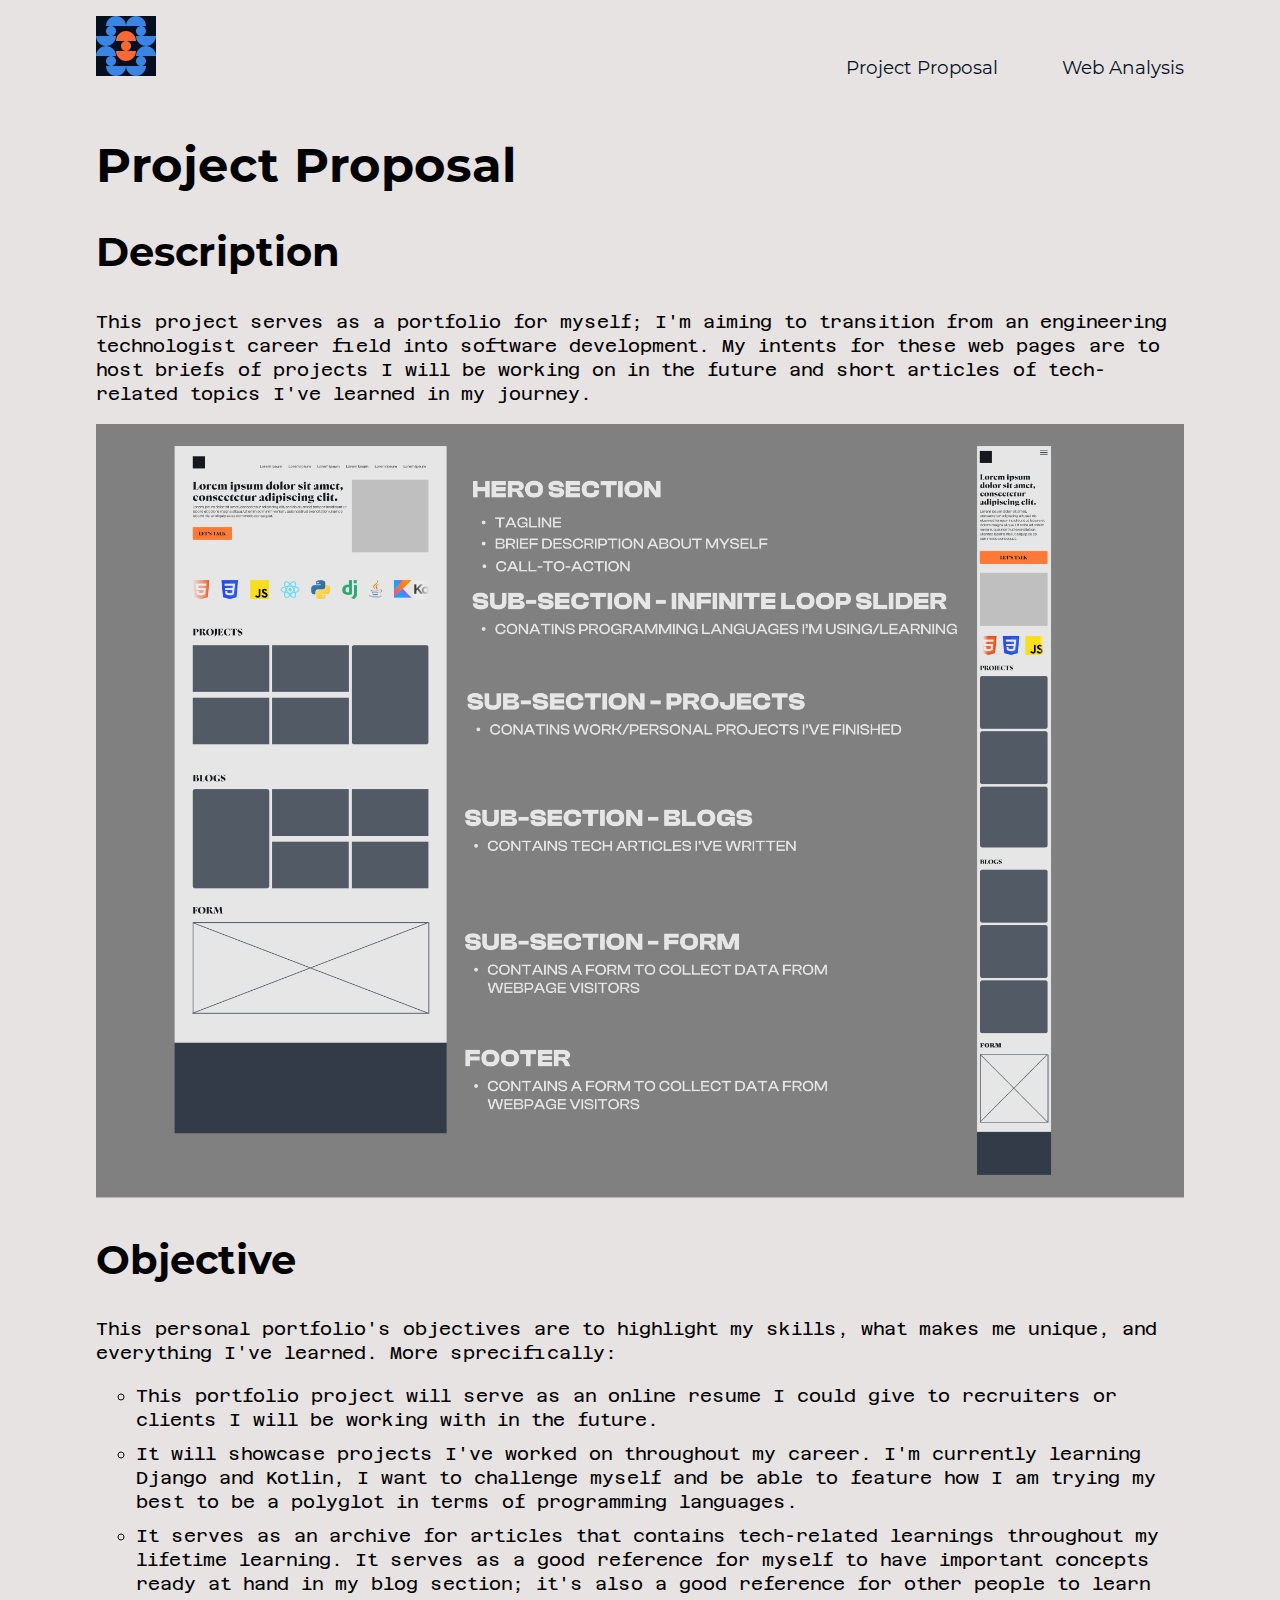
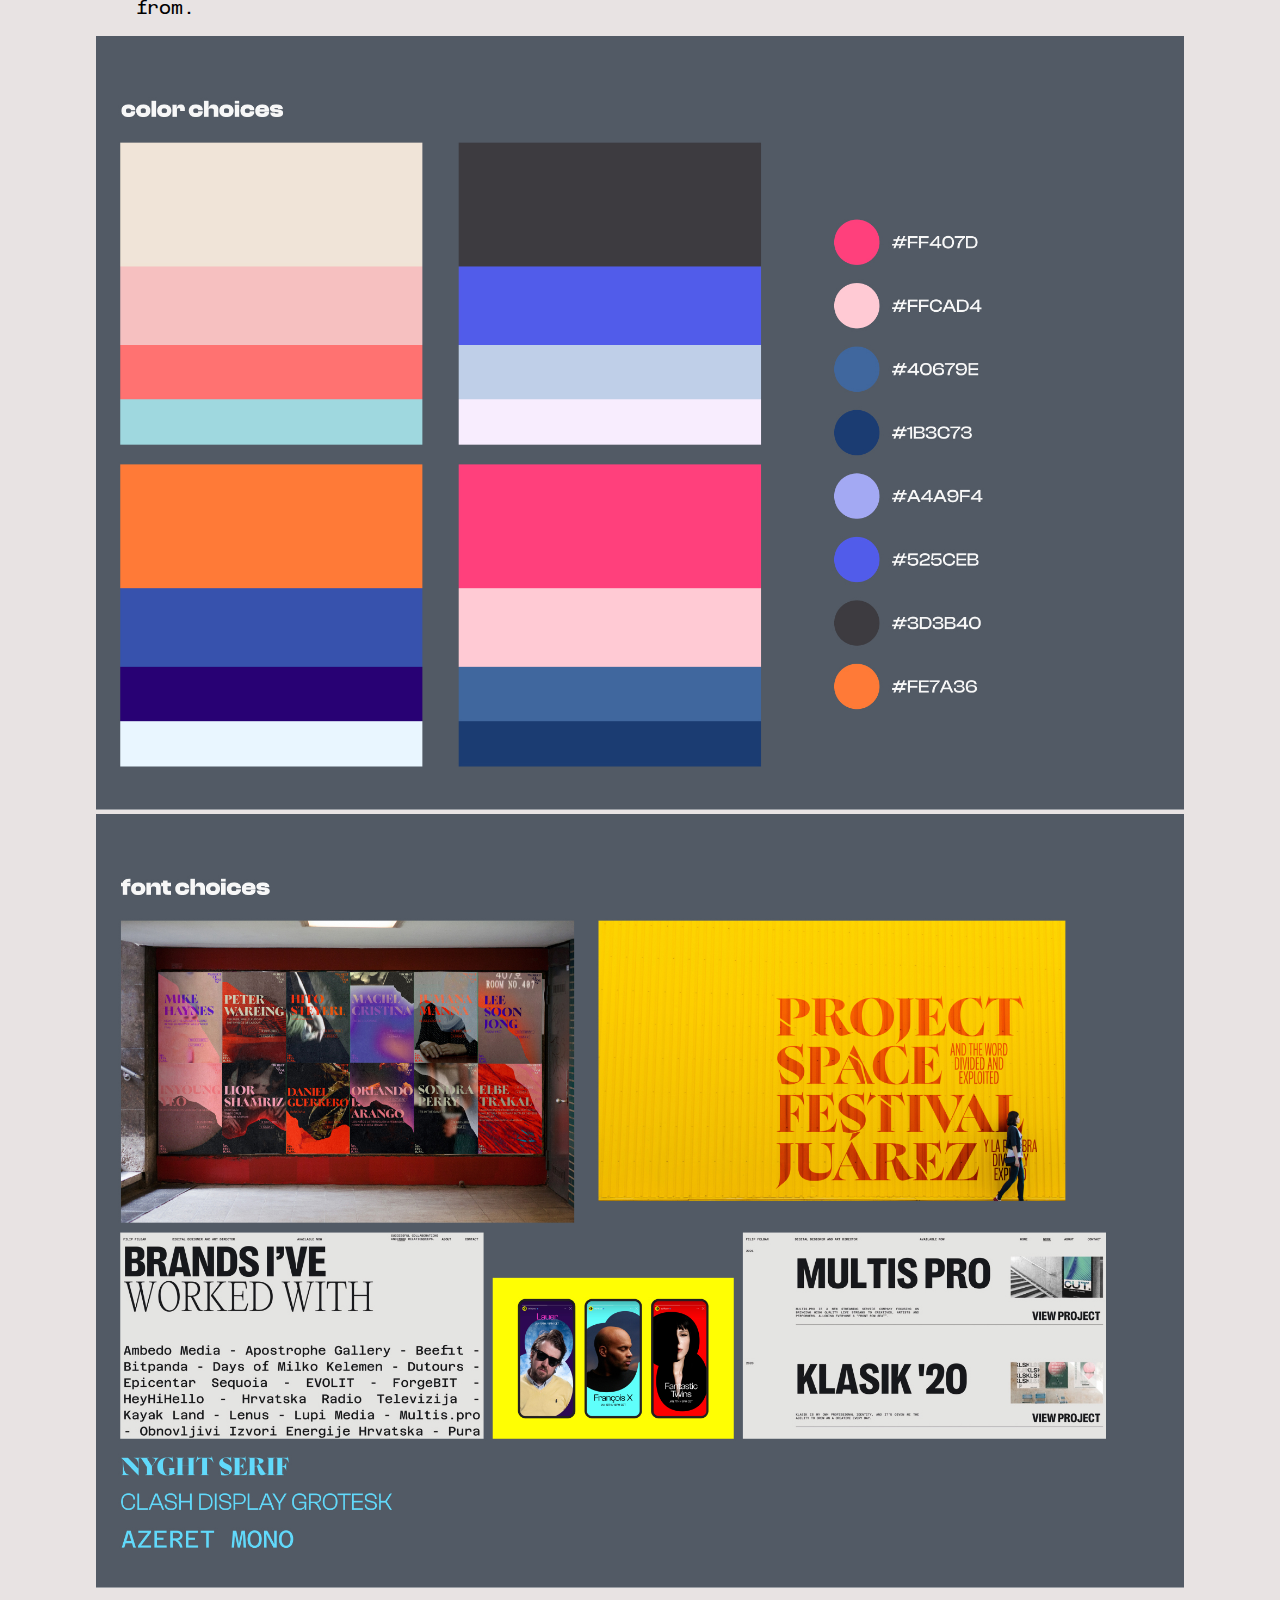
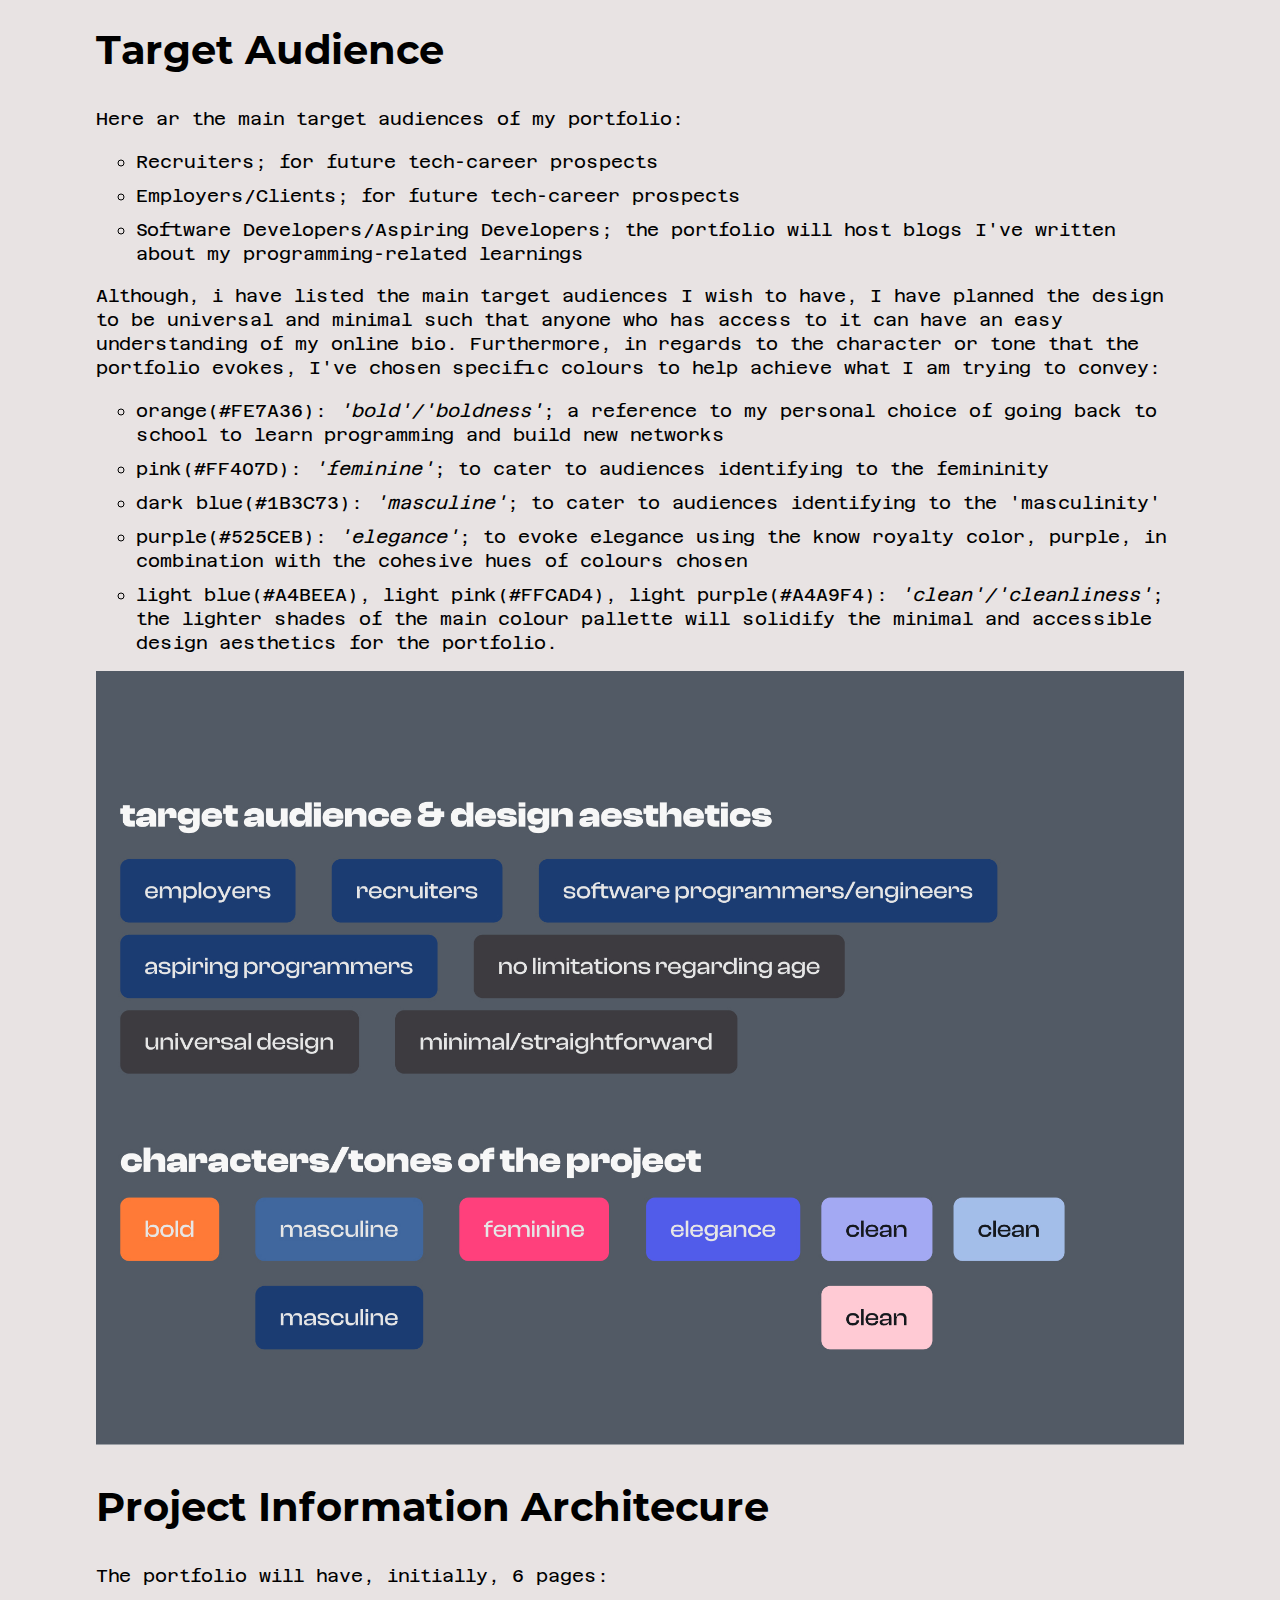
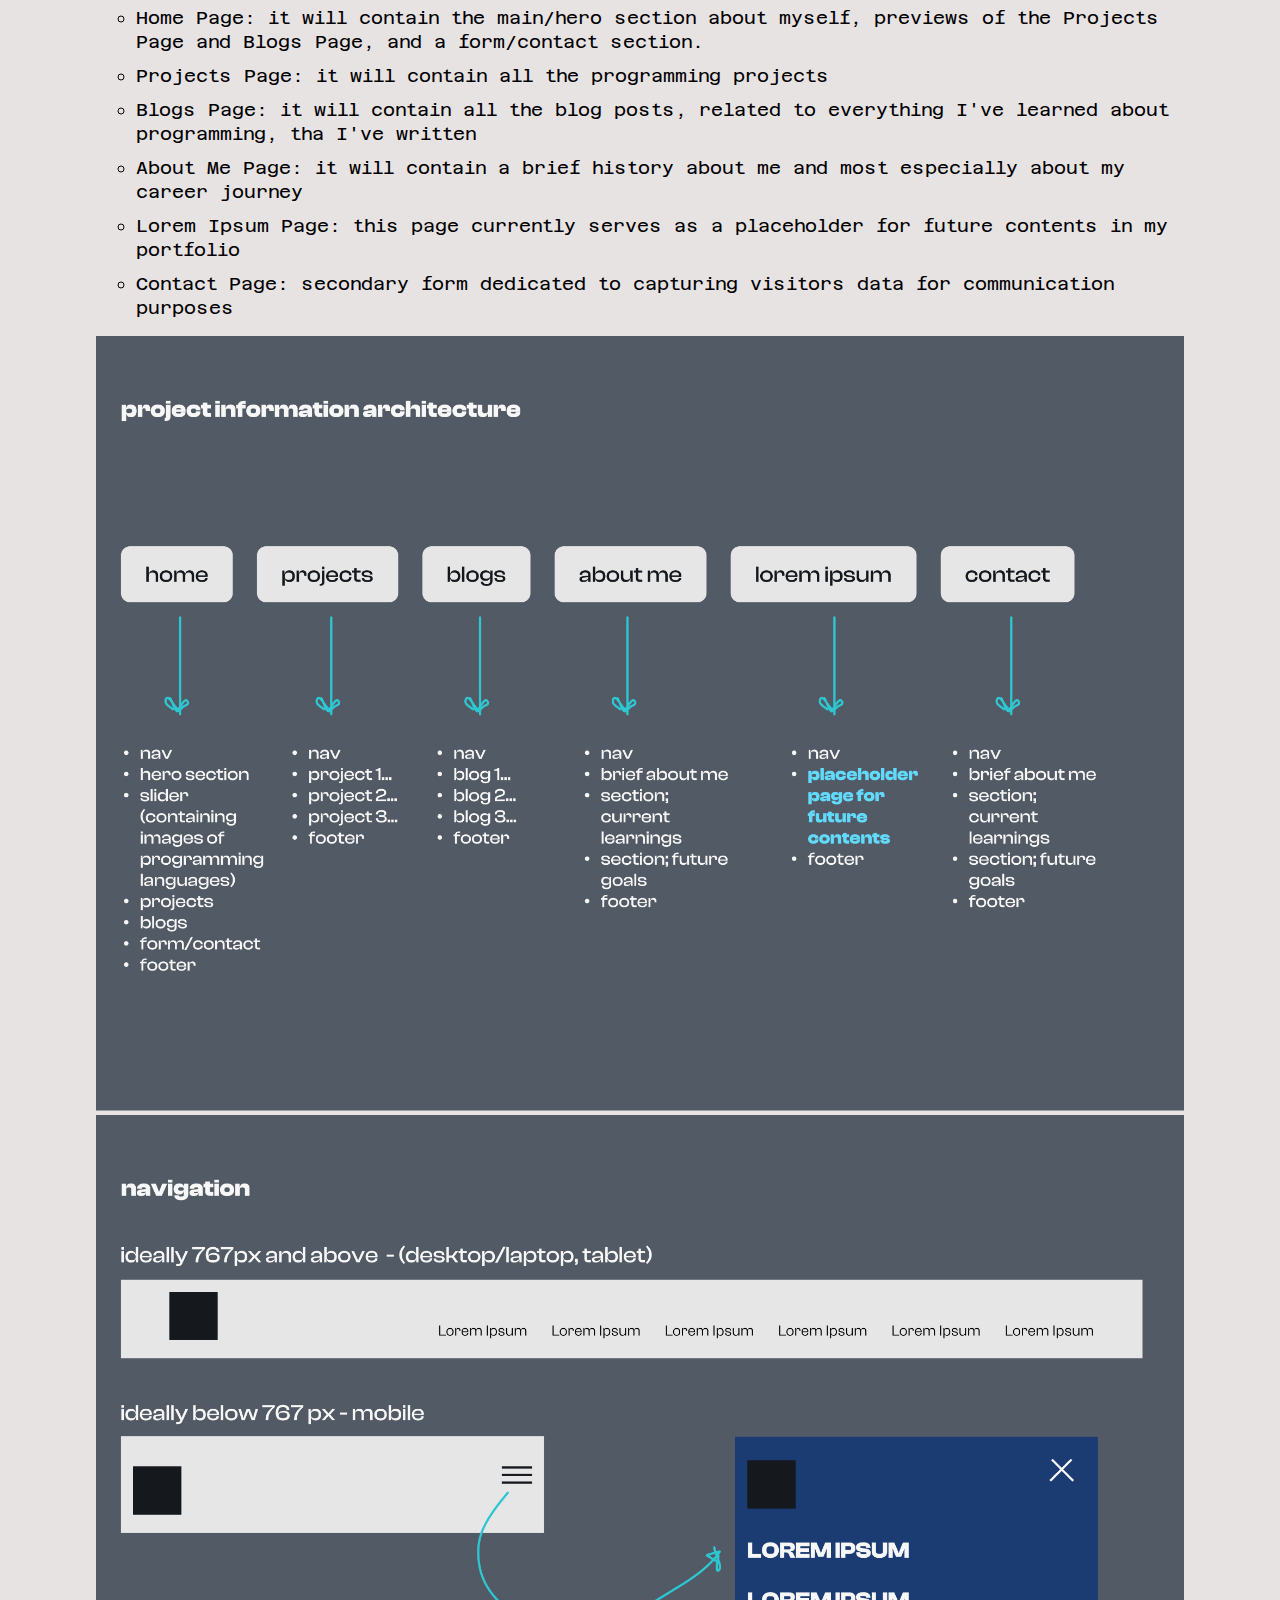
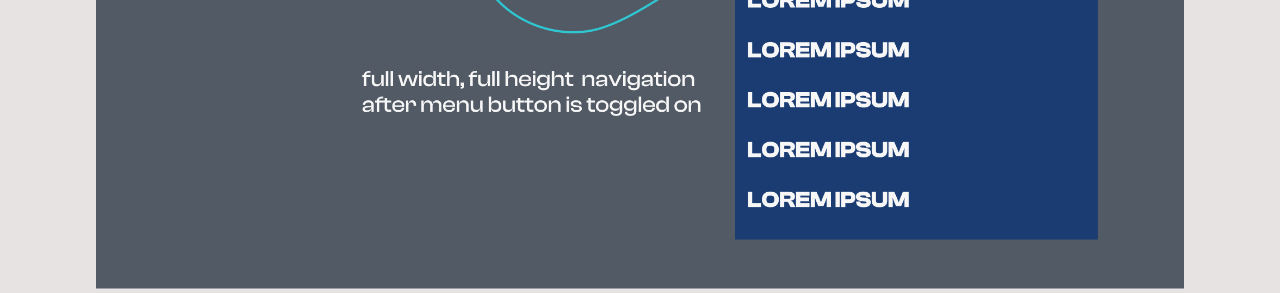
<file: index.html>
<!DOCTYPE html>
<!--
    author:     samson james ordonez
    version:    1.0
-->
<html lang="en">
<head>
    <meta charset="UTF-8">
    <meta name="viewport" content="width=device-width, initial-scale=1.0">
    <link rel="stylesheet" href="./css/styles.css">  
    <title>Document</title>
    <script src="./javascript/nav.js" defer></script>
</head>
<body>

<div class="body-container">

<header class="primary-header flex">
    <div>
        <a href="./index.html">
            <img src="./assets/sam-ordonez-logo.svg" class="logo" alt="Logo for Samson James Ordonez">
        </a>
    </div>

    <div class="mobile-nav-toggle" >
        <div id="mobile-nav-dashes">
            <span></span>
            <span></span>
            <span></span>
            <span></span>
        </div>
    </div>

    <nav>
        <ul class="primary-navigation flex" data-visible="false">
            <li><a class="btn-nav" href="index.html">
                        Project Proposal
                </a>

            <li><a class="btn-nav" href="./html/web-analysis.html">
                        Web Analysis
                </a>
        </ul>
    </nav>
</header>

<main>
    <h1>Project Proposal</h1>
    <section>
        <h2>Description</h2>
        <p>This project serves as a portfolio for myself; I'm aiming to transition from an engineering technologist career field into software development.
            My intents for these web pages are to host briefs of projects I will be working on in the future and short articles of tech-related topics I've
            learned in my journey.
        </p>
        <div class="img-feature">
            <img src="./assets/project-homepage-layout.jpg" loading="lazy" alt="Wireframe for Sam's Portfolio">
        </div>
    </section>
    <section>
        <h2>Objective</h2>
        <p>This personal portfolio's objectives are to highlight my skills, what makes me unique, and everything I've learned.
            More sprecifically:
        </p>
        <ul>
            <li class="li-body">This portfolio project will serve as an online resume I could give to recruiters or clients I will be working with in the future.</li>
            <li class="li-body">It will showcase projects I've worked on throughout my career. I'm currently learning Django and Kotlin, I want to challenge myself and
                be able to feature how I am trying my best to be a polyglot in terms of programming languages.
            </li>
            <li class="li-body">It serves as an archive for articles that contains tech-related learnings throughout my lifetime learning. It serves as a good reference for
                myself to have important concepts ready at hand in my blog section; it's also a good reference for other people to learn from.
            </li>
        </ul>
        <div class="img-feature">
            <img src="./assets/project-color-moodboard.jpg" loading="lazy" alt="A moodboard on colours and fonts for my personal project">
        </div>
        <div class="img-feature">
            <img src="./assets/project-fonts-moodboard.jpg" loading="lazy" alt="A moodboard on colours and fonts for my personal project">
        </div>
    </section>

    <section>
        <h2>Target Audience</h2>
        <p>
            Here ar the main target audiences of my portfolio:
        </p>
        <ul>
            <li class="li-body">Recruiters; for future tech-career prospects</li>
            <li class="li-body">Employers/Clients; for future tech-career prospects</li>
            <li class="li-body">Software Developers/Aspiring Developers; the portfolio will host blogs I've written about my programming-related learnings</li>
        </ul>

        <p>
            Although, i have listed the main target audiences I wish to have, I have planned the design to be universal and minimal such that anyone
            who has access to it can have an easy understanding of my online bio. Furthermore, in regards to the character or tone that the portfolio
            evokes, I've chosen specific colours to help achieve what I am trying to convey:
        </p>
        <ul>
            <li class="li-body">orange(#FE7A36): <em>'bold'/'boldness'</em>; a reference to my personal choice of going back to school to learn programming and build new networks</li>
            <li class="li-body">pink(#FF407D): <em>'feminine'</em>; to cater to audiences identifying to the femininity</li>
            <li class="li-body">dark blue(#1B3C73): <em>'masculine'</em>; to cater to audiences identifying to the 'masculinity'</li>
            <li class="li-body">purple(#525CEB): <em>'elegance'</em>; to evoke elegance using the know royalty color, purple, in combination with the cohesive hues of colours chosen</li>
            <li class="li-body">light blue(#A4BEEA), light pink(#FFCAD4), light purple(#A4A9F4): <em>'clean'/'cleanliness'</em>; the lighter shades of the main colour pallette will solidify the minimal and accessible design aesthetics for the portfolio.</li>
        </ul>
        <div class="img-feature">
            <img src="./assets/project-audience-character.jpg" loading="lazy" alt="A moodboard on audiences, design aesthetics, and tones of my personal project">
        </div>
    </section>

    <section>
        <h2>Project Information Architecure</h2>
        <p>
            The portfolio will have, initially, 6 pages:
        </p>
        <ul>
            <li class="li-body">Home Page: it will contain the main/hero section about myself, previews of the Projects Page and Blogs Page, and a form/contact section.</li>
            <li class="li-body">Projects Page: it will contain all the programming projects</li>
            <li class="li-body">Blogs Page: it will contain all the blog posts, related to everything I've learned about programming, tha I've written</li>
            <li class="li-body">About Me Page: it will contain a brief history about me and most especially about my career journey</li>
            <li class="li-body">Lorem Ipsum Page: this page currently serves as a placeholder for future contents in my portfolio</li>
            <li class="li-body">Contact Page: secondary form dedicated to capturing visitors data for communication purposes</li>
        </ul>
        <div class="img-feature">
            <img src="./assets/project-information-architecture.jpg" loading="lazy" alt="Information architecture of the portfolio project">
        </div>
        <div class="img-feature">
            <img src="./assets/project-navigation-layout.jpg" loading="lazy" alt="Navigation layout of the portfolio project">
        </div>
    </section>
</main>

</div>
</body>
</html>
</file>
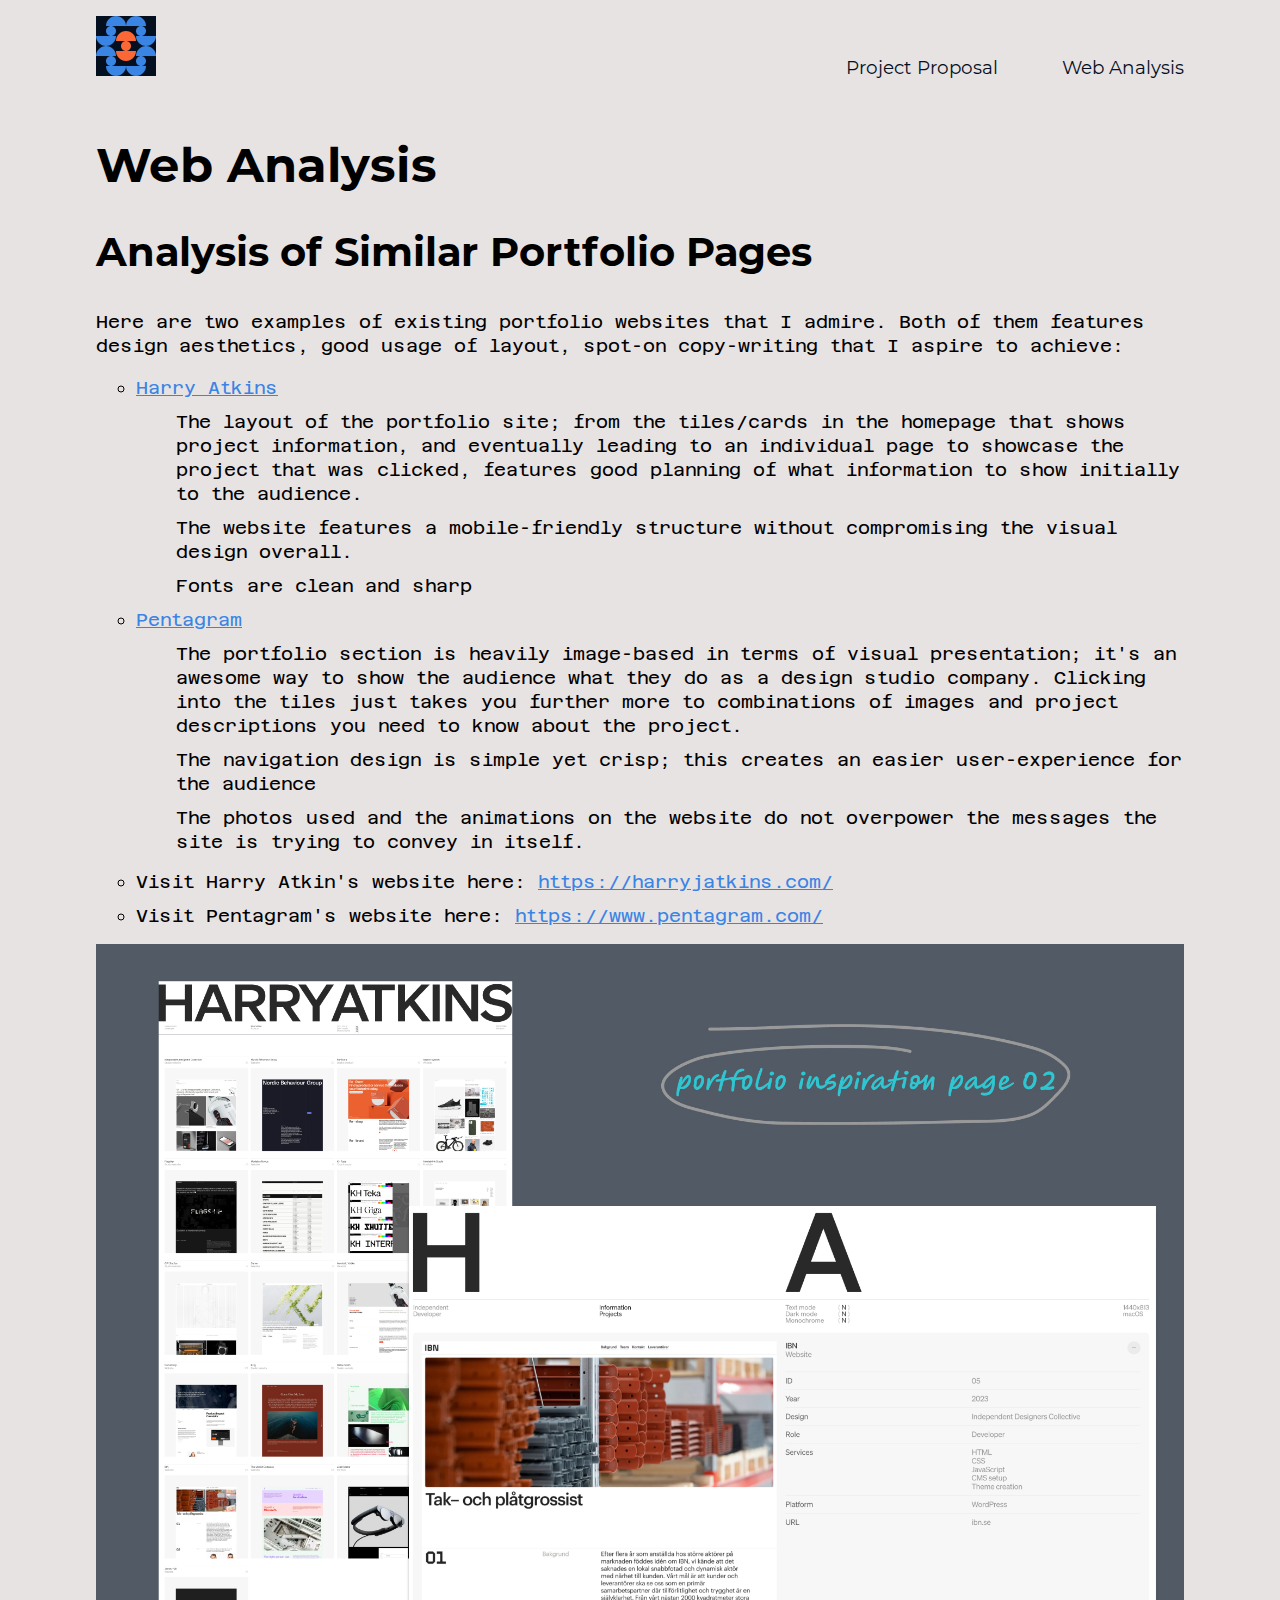
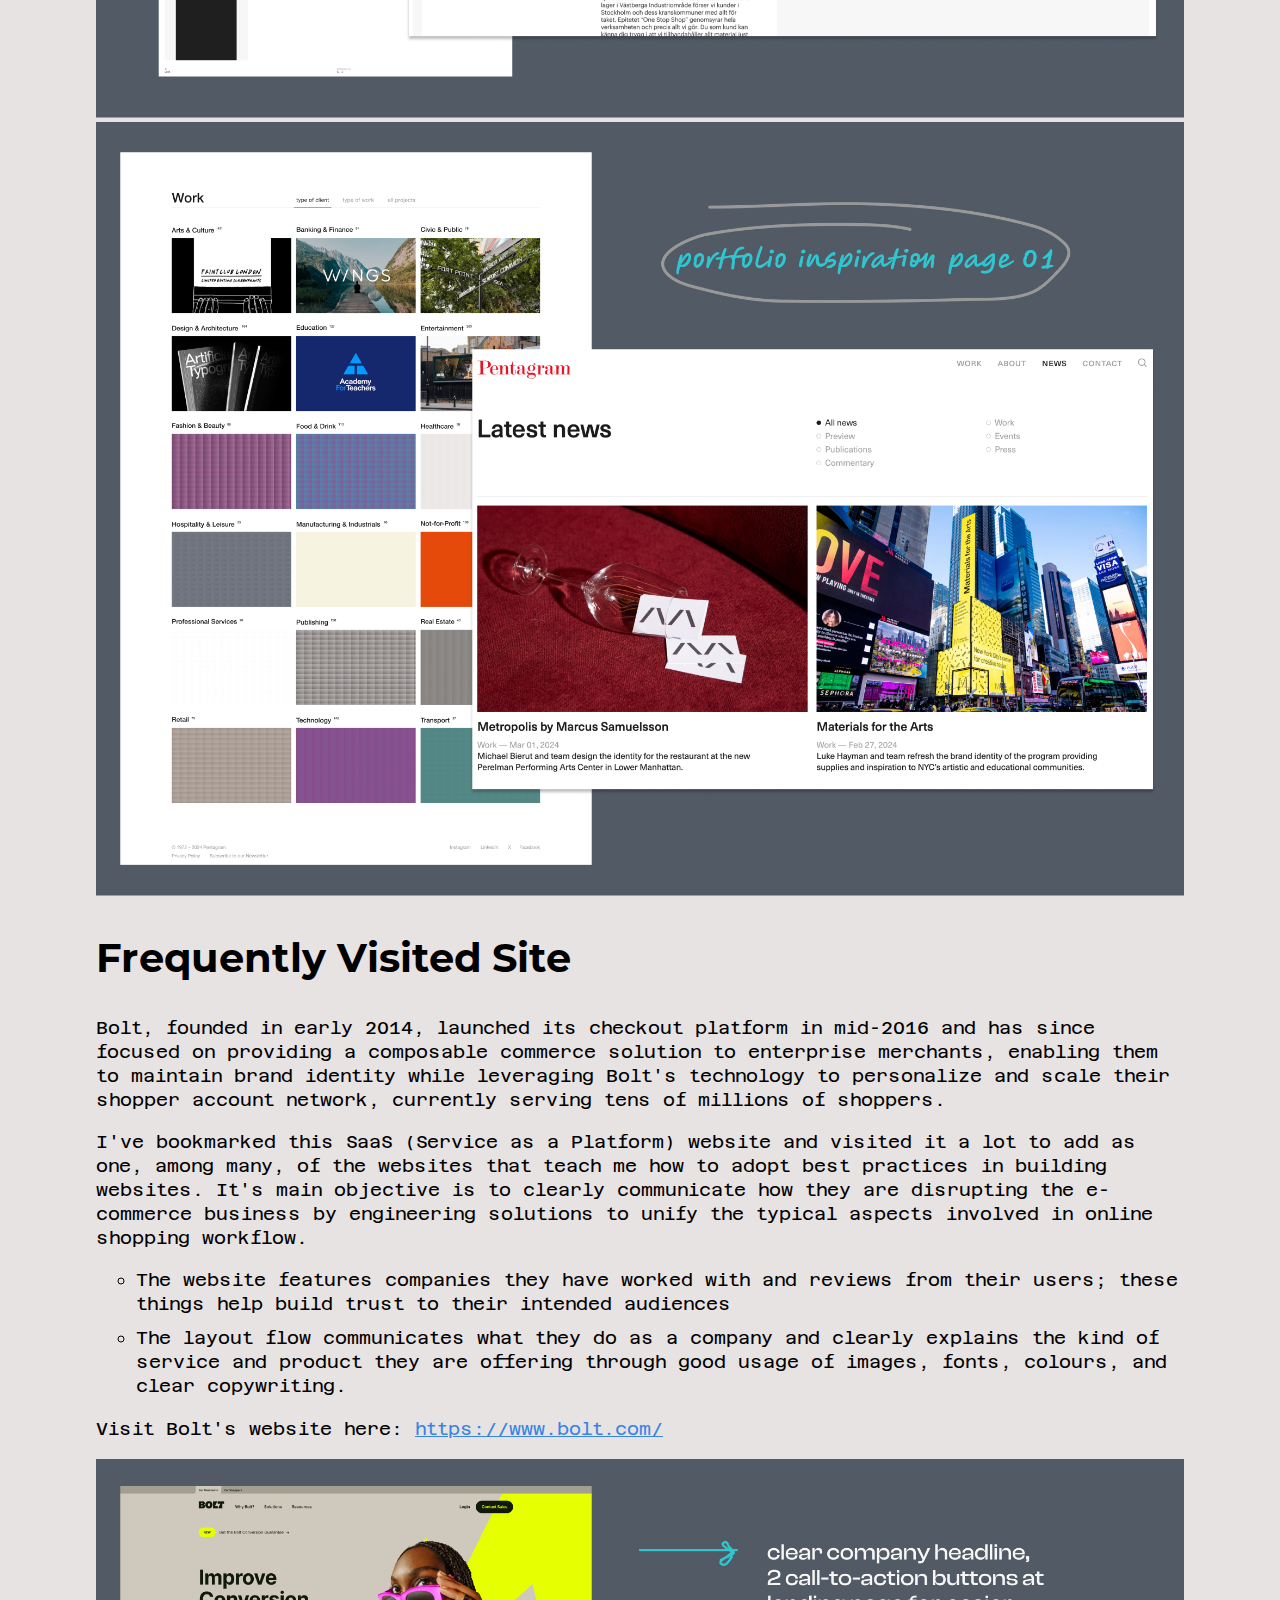
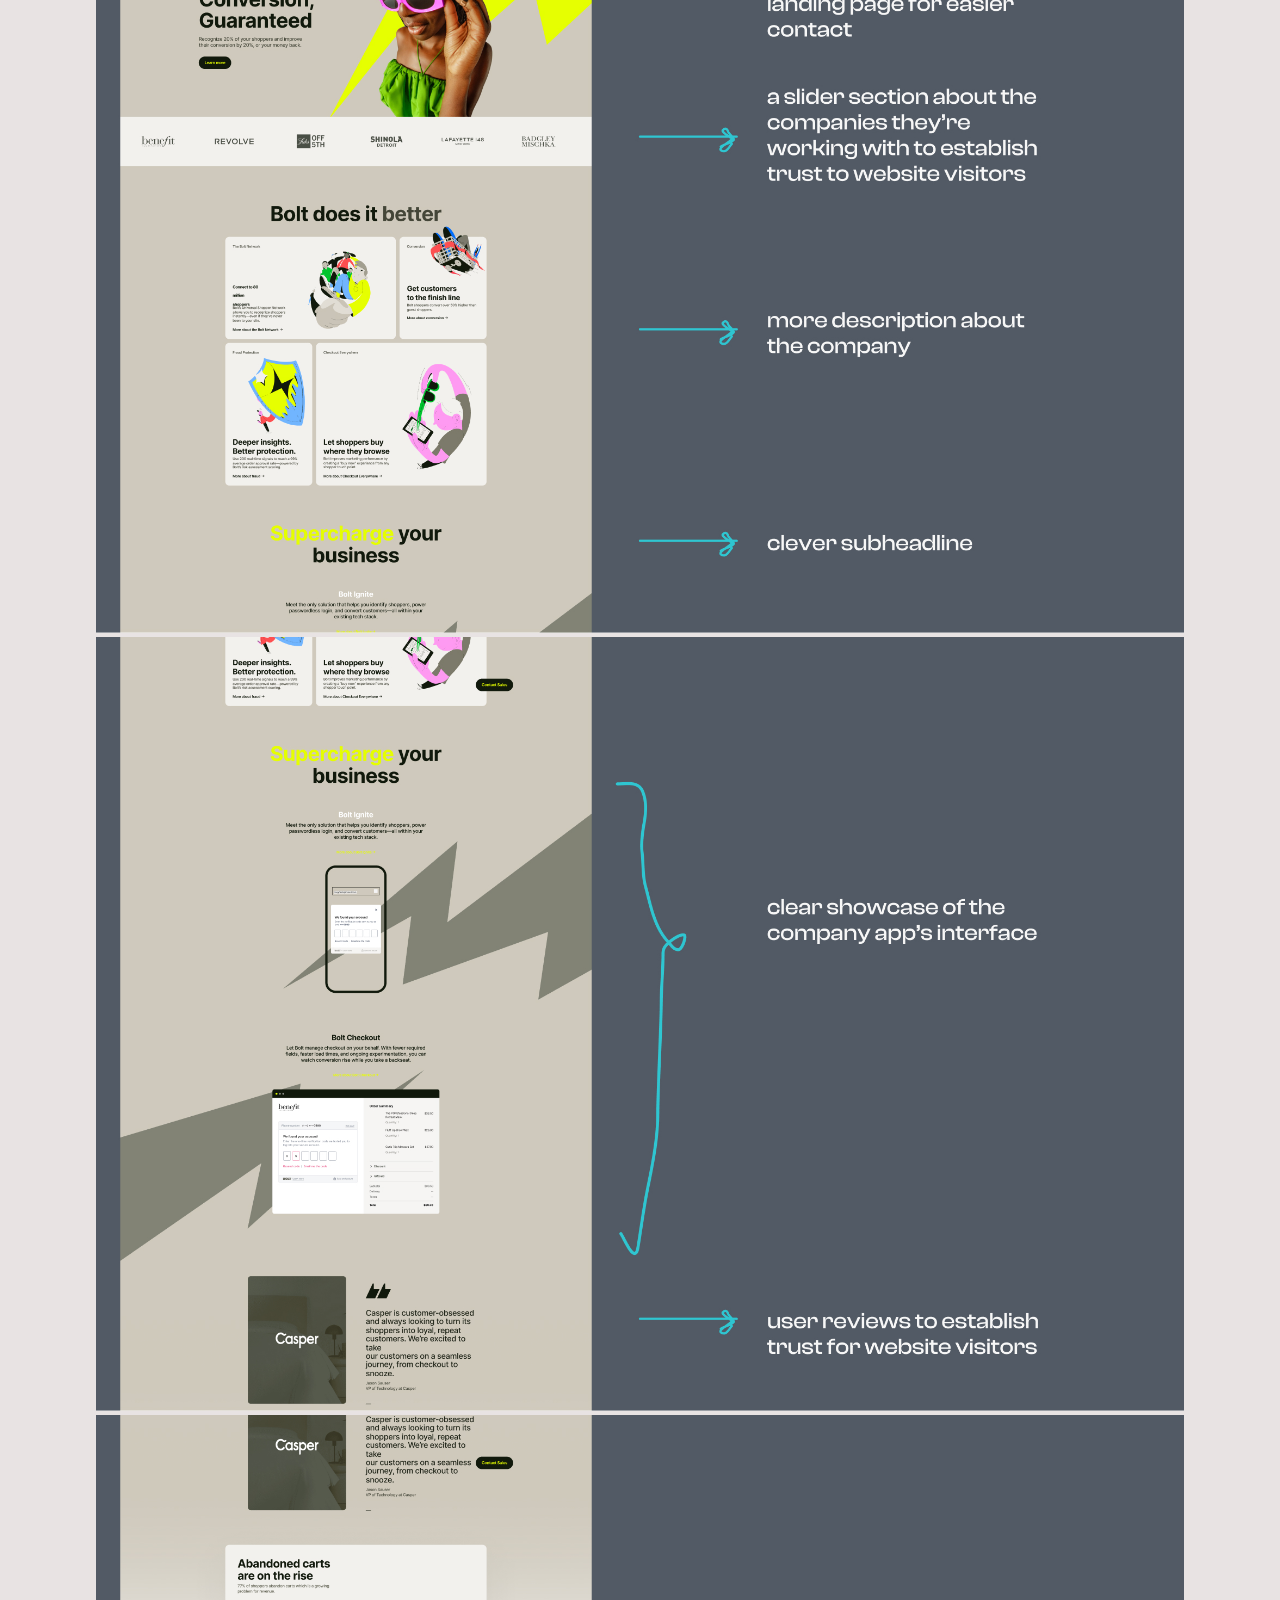
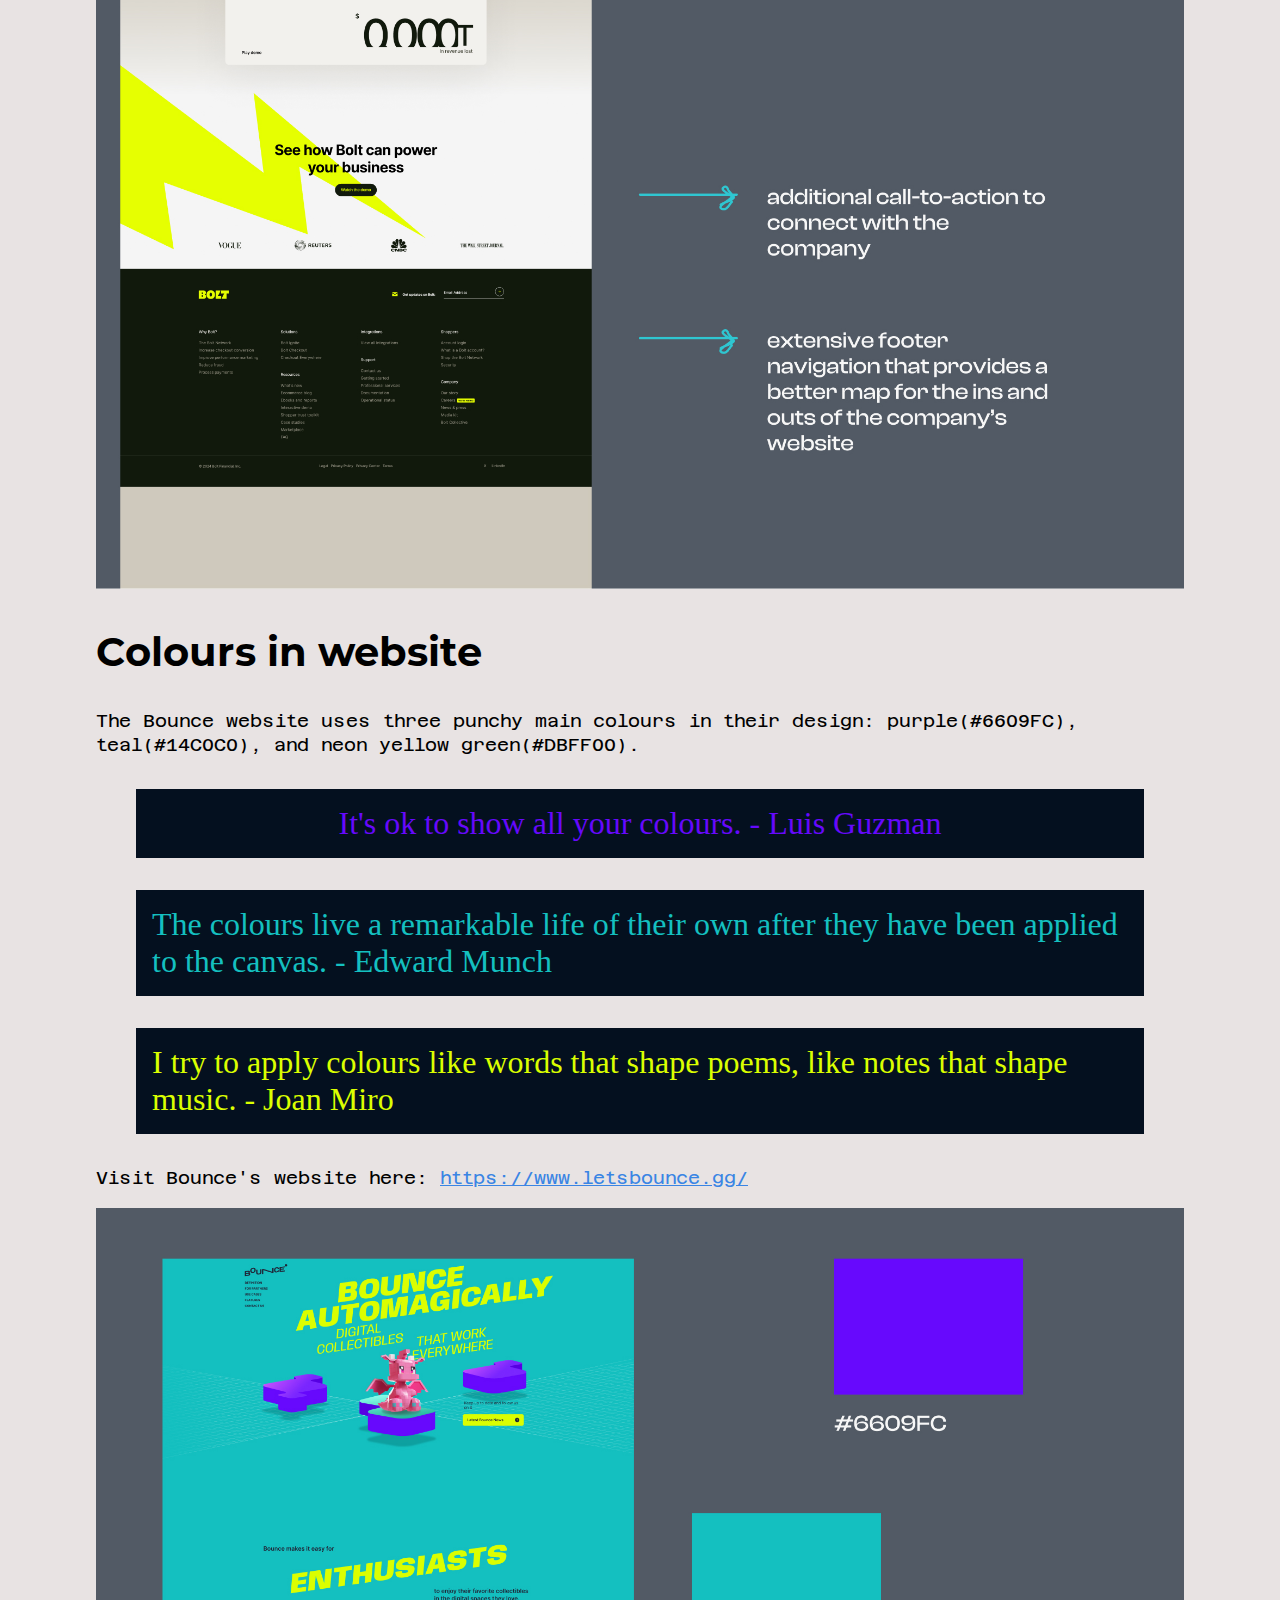
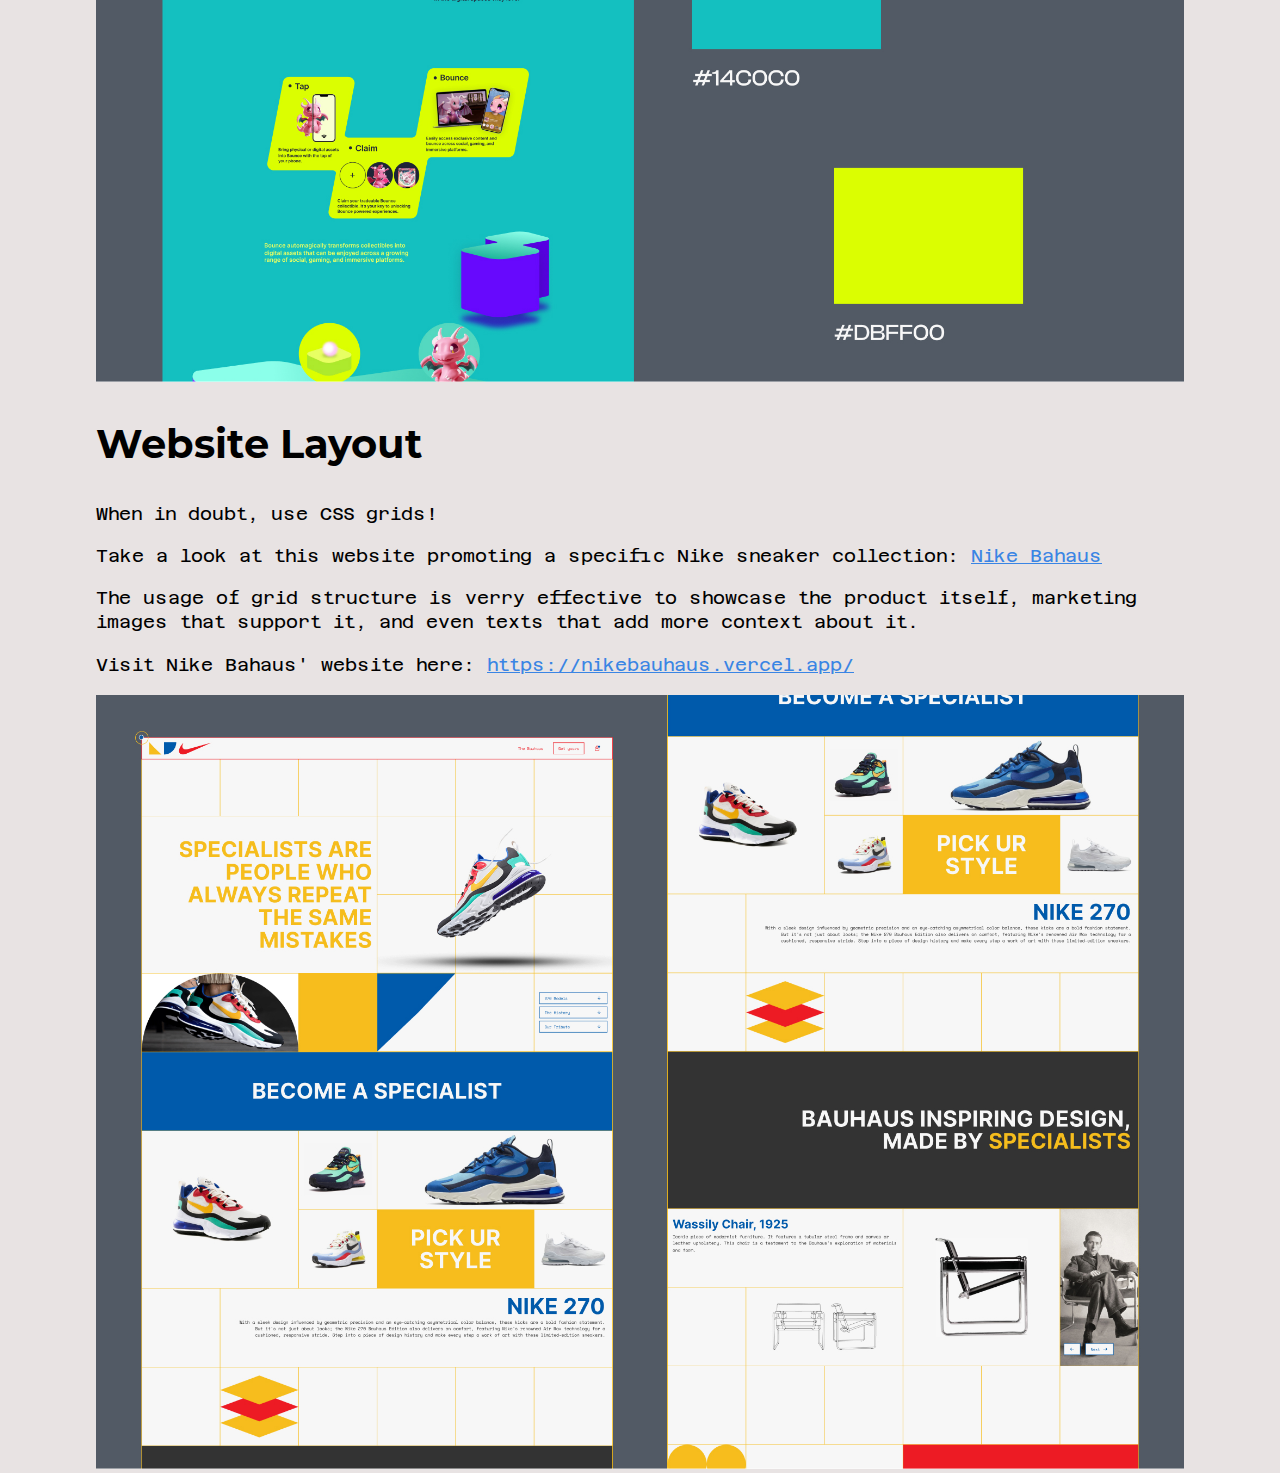
<file: html/web-analysis.html>
<!DOCTYPE html>
<!--
    author:     samson james ordonez
    version:    1.0
-->
<html lang="en">
<head>
    <meta charset="UTF-8">
    <meta name="viewport" content="width=device-width, initial-scale=1.0">
    <link rel="stylesheet" href="../css/styles.css">  
    <title>Document</title>
    <script src="../javascript/nav.js" defer></script>
</head>
<body>

<div class="body-container">

<header class="primary-header flex">
    <div>
        <a href="../index.html">
            <img src="../assets/sam-ordonez-logo.svg" class="logo" alt="Logo for Samson James Ordonez">
        </a>
    </div>

    <div class="mobile-nav-toggle">
        <div id="mobile-nav-dashes">
            <span></span>
            <span></span>
            <span></span>
            <span></span>
        </div>
    </div>

    <nav>
        <ul class="primary-navigation flex" data-visible="false">
            <li><a class="btn-nav" href="../index.html">
                        Project Proposal
                </a>

            <li><a class="btn-nav" href="#">
                        Web Analysis
                </a>
        </ul>
    </nav>
</header>

<main>
    <h1>Web Analysis</h1>
    <section>
        <h2>Analysis of Similar Portfolio Pages</h2>
        <p>
            Here are two examples of existing portfolio websites that I admire. Both of them features design aesthetics, good usage of layout, spot-on copy-writing that I aspire to achieve:
        </p>
        <ul>
            <li><a class="external" href="https://harryjatkins.com/" target="_blank">Harry Atkins</a>
                <ul>
                    <li class="li-body">The layout of the portfolio site; from the tiles/cards in the homepage that shows project information, and eventually leading to an individual page to showcase the project that was clicked, features good planning of what information to show initially to the audience.</li>
                    <li class="li-body">The website features a mobile-friendly structure without compromising the visual design overall.</li>
                    <li class="li-body">Fonts are clean and sharp</li>
                </ul>
            <li><a class="external" href="https://www.pentagram.com/" target="_blank">Pentagram</a>
                <ul>
                    <li class="li-body">The portfolio section is heavily image-based in terms of visual presentation; it's an awesome way to show the audience what they do as a design studio company. Clicking into the tiles just takes you further more to combinations of images and project descriptions you need to know about the project.</li>
                    <li class="li-body">The navigation design is simple yet crisp; this creates an easier user-experience for the audience</li>
                    <li class="li-body">The photos used and the animations on the website do not overpower the messages the site is trying to convey in itself.</li>
                </ul>
        </ul>
        <ul>
        <li class="li-body">Visit Harry Atkin's website here: <a class="external" href="https://harryjatkins.com/" target="_blank">https://harryjatkins.com/</a>
        <li class="li-body">Visit Pentagram's website here: <a class="external" href="https://www.pentagram.com/" target="_blank">https://www.pentagram.com/</a>
        </ul>
        <div class="img-feature">
            <img src="../assets/portfolio-inspiration-harryatkins.jpg" loading="lazy" alt="Portfolio Inspiration - Harry Atkin's Website">
        </div>
        <div class="img-feature">
            <img src="../assets/portfolio-inspiration-pentagram.jpg" loading="lazy" alt="Portfolio Inspiration - Pentagram's Website">
        </div>
    </section>

    <section>
    <h2>Frequently Visited Site</h2>
        <p>
            Bolt, founded in early 2014, launched its checkout platform in mid-2016 and has since focused on providing a composable commerce solution to enterprise merchants, enabling them to maintain brand identity while leveraging Bolt's technology to personalize and scale their shopper account network, currently serving tens of millions of shoppers.
        </p>
        <p>
            I've bookmarked this SaaS (Service as a Platform) website and visited it a lot to add as one, among many, of the websites that teach me how to adopt best practices in building websites.
            It's main objective is to clearly communicate how they are disrupting the e-commerce business by engineering solutions to unify the typical aspects involved in online shopping workflow.
        </p>
        <ul>
            <li class="li-body">The website features companies they have worked with and reviews from their users; these things help build trust to their intended audiences</li>
            <li class="li-body">The layout flow communicates what they do as a company and clearly explains the kind of service and product they are offering through good usage of images, fonts, colours, and clear copywriting.</li>
        </ul>
        <p>Visit Bolt's website here: <a class="external" href="https://www.bolt.com/" target="_blank">https://www.bolt.com/</a></p>
        <div class="img-feature">
            <img src="../assets/bolt-site-analysis-1.jpg" loading="lazy" alt="Analysis of Bolt's SaaS website">
        </div>
        <div class="img-feature">
            <img src="../assets/bolt-site-analysis-2.jpg" loading="lazy" alt="Analysis of Bolt's SaaS website">
        </div>
        <div class="img-feature">
            <img src="../assets/bolt-site-analysis-3.jpg" loading="lazy" alt="Analysis of Bolt's SaaS website">
        </div>
    </section>

    <section>
        <h2>Colours in website</h2>
        <p>The Bounce website uses three punchy main colours in their design: purple(#6609FC), teal(#14C0C0), and neon yellow green(#DBFF00).</p>
        <blockquote>
            It's ok to show all your colours. - Luis Guzman
        </blockquote>
        <blockquote>
            The colours live a remarkable life of their own after they have been applied to the canvas. - Edward Munch
        </blockquote>
        <blockquote>
            I try to apply colours like words that shape poems, like notes that shape music. - Joan Miro
        </blockquote>
        <p>Visit Bounce's website here: <a class="external" href="https://www.letsbounce.gg/" target="_blank">https://www.letsbounce.gg/</a></p>
        <div class="img-feature">
            <img src="../assets/website-letsbounce.jpg" loading="lazy" alt="Analysis of Bounce's Website Colour Scheme">
        </div>
    </section>

    <section>
        <h2>Website Layout</h2>
        <p>When in doubt, use CSS grids!</p>
        <p>Take a look at this website promoting a specific Nike sneaker collection: <a class="external" href="https://nikebauhaus.vercel.app/" target="_blank">Nike Bahaus</a></p>
        <p>The usage of grid structure is verry effective to showcase the product itself, marketing images that support it, and even texts that add more context about it.</p>
        <p>Visit Nike Bahaus' website here: <a class="external" href="https://nikebauhaus.vercel.app/" target="_blank">https://nikebauhaus.vercel.app/</a></p>
    </section>
    <div class="img-feature">
        <img src="../assets/website-bahaus.jpg" loading="lazy" alt="Analysis of Nike Bahaus' Website Layout">
    </div>
</main>

</div>
</body>
</html>
</file>
<file: css/styles.css>
html {
    box-sizing: border-box;
}

*, *::before, *:after {
    box-sizing: border-box;
}

body {
    margin: 0;
    padding: 0;
    max-width: 1990px;
    background-color: var(--primary-white);

    overflow-x: hidden;

    display: flex;
    flex-direction: column;
    justify-content: center;
    align-items: center;
}

.body-container {
    max-width: 1990px;
    width: 100%;
    background-color: var(--primary-white);
    display: flex;
    flex-flow: column wrap;
    justify-content: center;
}

:root {
    --heading-font-bold: 'Montserrat-Bold', sans-serif;
    --heading-font-regular: 'Montserrat-Regular', sans-serif;
    --main-font-regular: 'AzeretMono-Regular', sans-serif;

    --primary-white: #E8E3E3;
    --primary-dark: #04101F;
    --blue-02: #134686;
    --blue-03: #3A85E4;
    --orange-02: #FD8D68;
    --orange-03: #FC541D;
    --pink-03: #FF8080;
}

  
@font-face {
    font-family: 'AzeretMono-Regular';
    src: url('../fonts/AzeretMono-Regular.woff2') format('woff2'),
         url('../fonts/AzeretMono-Regular.woff') format('woff'),
         url('../fonts/AzeretMono-Regular.ttf') format('truetype');
         font-weight: 400;
         font-display: swap;
         font-style: normal;
  }

  @font-face {
    font-family: 'Montserrat-Regular';
    src: url('../fonts/Montserrat-Regular.woff2') format('woff2'),
         url('../fonts/Montserrat-Regular.woff') format('woff'),
         url('../fonts/Montserrat-Regular.ttf') format('truetype');
         font-weight: 400;
         font-display: swap;
         font-style: normal;
  }

@font-face {
    font-family: 'Montserrat-Bold';
    src: url('../fonts/Montserrat-Bold.woff2') format('woff2'),
         url('../fonts/Montserrat-Bold.woff') format('woff'),
         url('../fonts/Montserrat-Bold.ttf') format('truetype');
         font-weight: 700;
         font-display: swap;
         font-style: normal;
}

.flex {
    display: flex;
    gap: var(--gap, 1rem)
}

/* HEADER/NAVIGATION */
.logo {
    width: 60px;
    height: auto;
    margin: 4rem 0 1.5rem 1rem;
    position: relative;
    z-index: 99999;
}

.primary-header {
    background-color: var(--primary-white);
    top: 0;
    position: sticky;
}

.primary-navigation
{
    --gap: 4rem;

    z-index: 9999;

    background-color: var(--orange-02);

    position: fixed;
    inset: 0 0 0 0%;
    padding: 12rem 0 0 1rem;
    margin: 0;

    flex-direction: column;

    transform: translateX(100%);
    transition: transform 350ms ease-in-out;
}

.primary-navigation[data-visible="true"] {
    transform: translateX(0%);
}

.primary-navigation a {
    text-decoration: none;
    font-family: var(--heading-font-regular);
    font-size: 1.5rem;
}

ul, ol {
    list-style: none;
}
/* NAVIGATION ANIMATION */

.mobile-nav-toggle {
    display: block;
    position: absolute;
    background-color: transparent;
    z-index: 99999;
    aspect-ratio: 1 / 1;
    margin: 0;
    padding: 0;
    top: 4rem;
    right: 1rem;
    background-repeat: no-repeat;
    border: 0;
}

#mobile-nav-dashes{
    background-color: transparent;
    width: 48px;
    height: auto;
    aspect-ratio: 1 / 1;
    margin: 0;
    -webkit-transform: rotate(0deg);
    -moz-transform: rotate(0deg);
    -o-transform: rotate(0deg);
    transform: rotate(0deg);
    -webkit-transition: .5s ease-in-out;
    -moz-transition: .5s ease-in-out;
    -o-transition: .5s ease-in-out;
    transition: .5s ease-in-out;
    cursor: pointer;
}

#mobile-nav-dashes span {
    display: block;
    position: absolute;
    z-index: 9999;
    aspect-ratio: 1 / 1;
    border-top: 4px solid var(--primary-dark);
    height: 4px;
    width: 100%;
    margin: 0;
    opacity: 1;
    left: 0;
    -webkit-transform: rotate(0deg);
    -moz-transform: rotate(0deg);
    -o-transform: rotate(0deg);
    transform: rotate(0deg);
    -webkit-transition: .25s ease-in-out;
    -moz-transition: .25s ease-in-out;
    -o-transition: .25s ease-in-out;
    transition: .25s ease-in-out;
}

#mobile-nav-dashes span:nth-child(1) {
    top: 0px;
}

#mobile-nav-dashes span:nth-child(2),#mobile-nav-dashes span:nth-child(3) {
    top: 12px;
}

#mobile-nav-dashes span:nth-child(4) {
    top: 24px;
}

#mobile-nav-dashes.open span:nth-child(1) {
    top: 12px;
    width: 0%;
    left: 50%;
}

#mobile-nav-dashes.open span:nth-child(2) {
    -webkit-transform: rotate(45deg);
    -moz-transform: rotate(45deg);
    -o-transform: rotate(45deg);
    transform: rotate(45deg);
}

#mobile-nav-dashes.open span:nth-child(3) {
    -webkit-transform: rotate(-45deg);
    -moz-transform: rotate(-45deg);
    -o-transform: rotate(-45deg);
    transform: rotate(-45deg);
}

#mobile-nav-dashes.open span:nth-child(4) {
    top: 12px;
    width: 0%;
    left: 50%;
}

/* LINKS */
a:link {
    text-decoration: none;
    color: inherit;
}

a:visited {
    color: purple;
}

a:focus {
    outline: none;
}

.btn-nav:visited {
    color: inherit;
}

.btn-nav:hover {
    color: var(--orange-03);
}

.external:link {
    text-decoration: underline;
    color: var(--blue-03);
}

.external:visited {
    color: var(--pink-03);
}

.external:hover {
    color: var(--blue-02);
}

/* MAIN BODY */
main {
    padding: 1rem;
}

h1, h2, h3{
    font-family: var(--heading-font-bold);
}

h1 {
    font-size: 2rem;
}

h2 {
    font-size: 1.5rem;
}

p, li {
    font-size: 1rem;
    font-family: var(--main-font-regular);
    line-height: 1.325rem;
}

.img-feature {
    width: 100%;
    height: auto;
}

img {
    width: 100%;
    height: auto;
}

section > ul {
    list-style: circle;
}

ul > ul {
    list-style: square;
}

.li-body {
    margin: 10px 0 10px 0;
}

blockquote {
    font-size: 2rem;
    font-family: var(--heading-font-black);
    background-color: var(--primary-dark);
    color: #6609FC;
    padding: 1rem 1rem 1rem 1rem;
    display: flex;
    justify-content: center;
}

blockquote:nth-of-type(2) {
    color: #14C0C0;
  }
  
  blockquote:nth-of-type(3) {
    color: #DBFF00;
}

    
@media (min-width: 767px) { 

    /* primary header */
    .logo {
        margin: 1rem 0 1.5rem 6rem;
    }
    
    .primary-header {
        --gap: 2.5rem;
        background-color: var(--primary-white);
        align-items: flex-end;
        justify-content: space-between;
            /* this shoots off the logo img to the left most side and the nav link to the right most side */
        z-index: 9999;
        top: 0;

        position: sticky;
    }
    
    .primary-navigation {
        position: relative;
        flex-direction: row;
        list-style: none;
        margin: 0;
        padding: 0;
        padding-right: 6rem;
        margin-bottom: 1.5rem;
        background-color: transparent;
        transform: translateX(0%);
    }
    
    .mobile-nav-toggle{
        display: none;
    }
    
    .primary-navigation a {
        font-size: 1.15rem;
    }
    
    .primary-navigation li {
        color: var(--primary-dark);
    }

    /* MAIN BODY */
    main {
        padding: 0 6rem 0 6rem;
    }

    h1 {
        font-size: 3rem;
    }
    
    h2 {
        font-size: 2.5rem;
    }
    
    p, li {
        font-size: 1.15rem;
        line-height: 1.5rem;
    }
}
</file>
